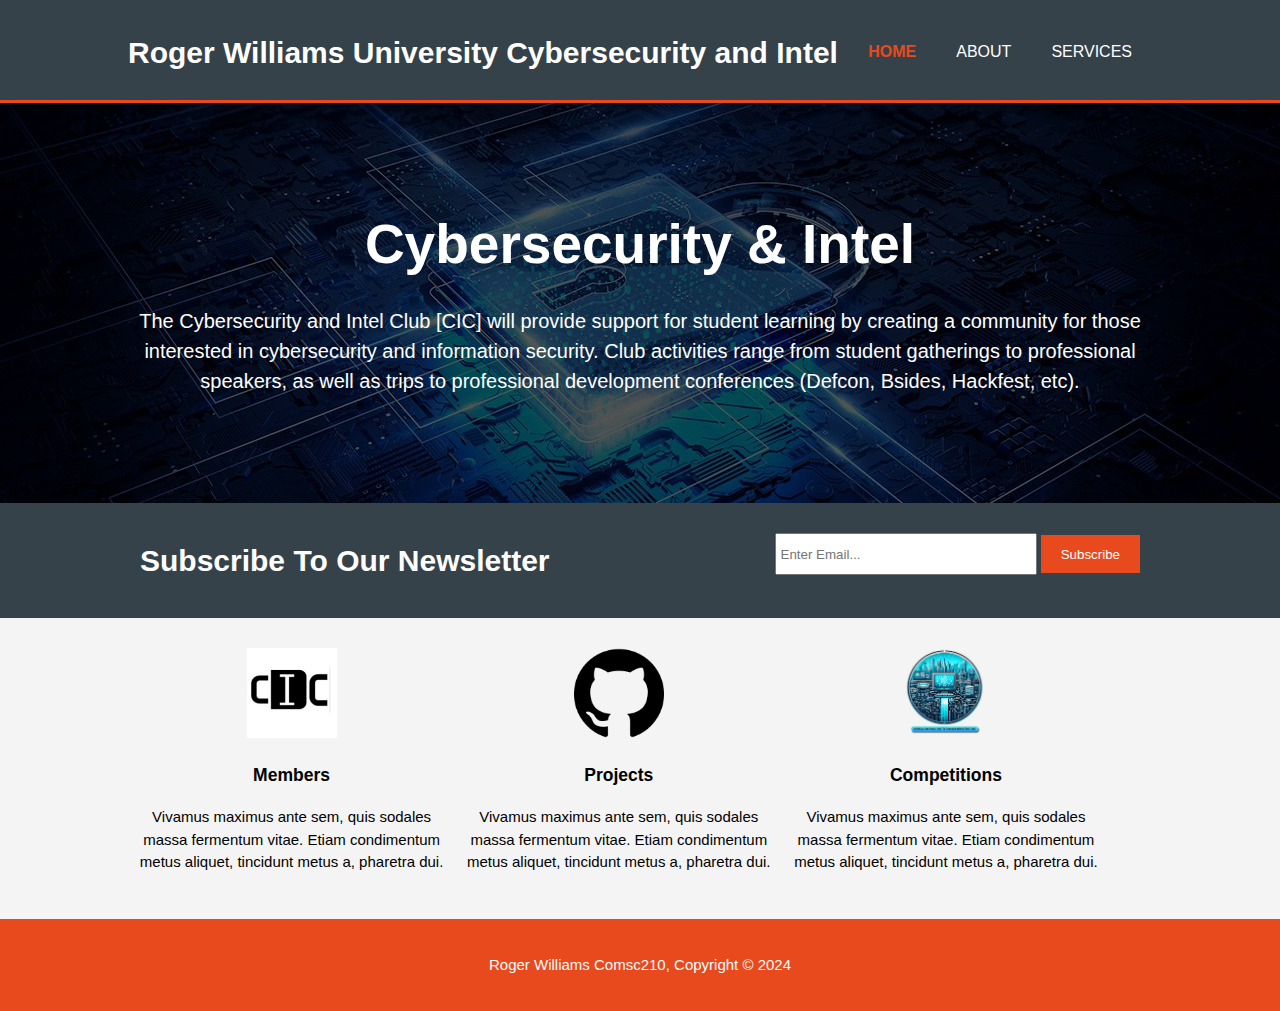
<file: index.html>
<!DOCTYPE html>
<html lang="en">
  <head>
    <meta charset="UTF-8">
    <meta name="viewport" content="width=device-width, initial-scale=1.0">
    <meta name="description" content="Affordable and proffesiponal web design">
    <meta name="keywords" content=""web design, affordable websites>
    <meta name="author" content="Drew">
    <title>CIC</title>
    <link rel="stylesheet" href="./css/style.css">
  </head>
  <body>
    <header>
        <div class="container">   
            <div id ="branding">
                <h1>Roger Williams University Cybersecurity and Intel</h1>   
            </div>
            <nav>
                <ul>
                    <li class="current"><a href="index.html">Home</a></li>
                    <li><a href="about.html">About</a></li>
                    <li><a href="services.html">Services</a></li>
                </ul>
            </nav>
            </div>
    </header>

    <section id="showcase">
        <div class="container">
            <h1>Cybersecurity & Intel</h1>
            <p>The Cybersecurity and Intel Club [CIC] will provide support for student learning by creating a community for those interested in cybersecurity and information security. Club activities range from student gatherings to professional speakers, as well as trips to professional development conferences (Defcon, Bsides, Hackfest, etc).</p>
        </div>
        </section>

        <section id="newsletter">
            <div class="container">
              <h1>Subscribe To Our Newsletter</h1>
              <form>
                <input type="email" placeholder="Enter Email...">
                <button type="submit" class="button_1">Subscribe</button>
              </form>
            </div>
          </section>

        <section id="boxes">
            <div class="container">
                <div class="box">
                    <img src="./img/cic_Logo.jpg">   
                    <h3>Members</h3>
                    <p>Vivamus maximus ante sem, quis sodales massa fermentum vitae. Etiam condimentum metus aliquet, tincidunt metus a, pharetra dui.</p>
                </div>
                <div class="box">
                    <img src="./img/gitthublogo.png">
                    <h3>Projects</h3>
                    <p>Vivamus maximus ante sem, quis sodales massa fermentum vitae. Etiam condimentum metus aliquet, tincidunt metus a, pharetra dui.</p>
                </div>
                <div class="box">
                    <img src="./img/neccdc2024logo.png">
                    <h3>Competitions</h3>
                    <p>Vivamus maximus ante sem, quis sodales massa fermentum vitae. Etiam condimentum metus aliquet, tincidunt metus a, pharetra dui.</p>
                </div>
            </div>
        </section>

        <footer>
            <p>Roger Williams Comsc210, Copyright &copy; 2024</p>
        </footer>

    </section>
  </body>
</html>
</file>
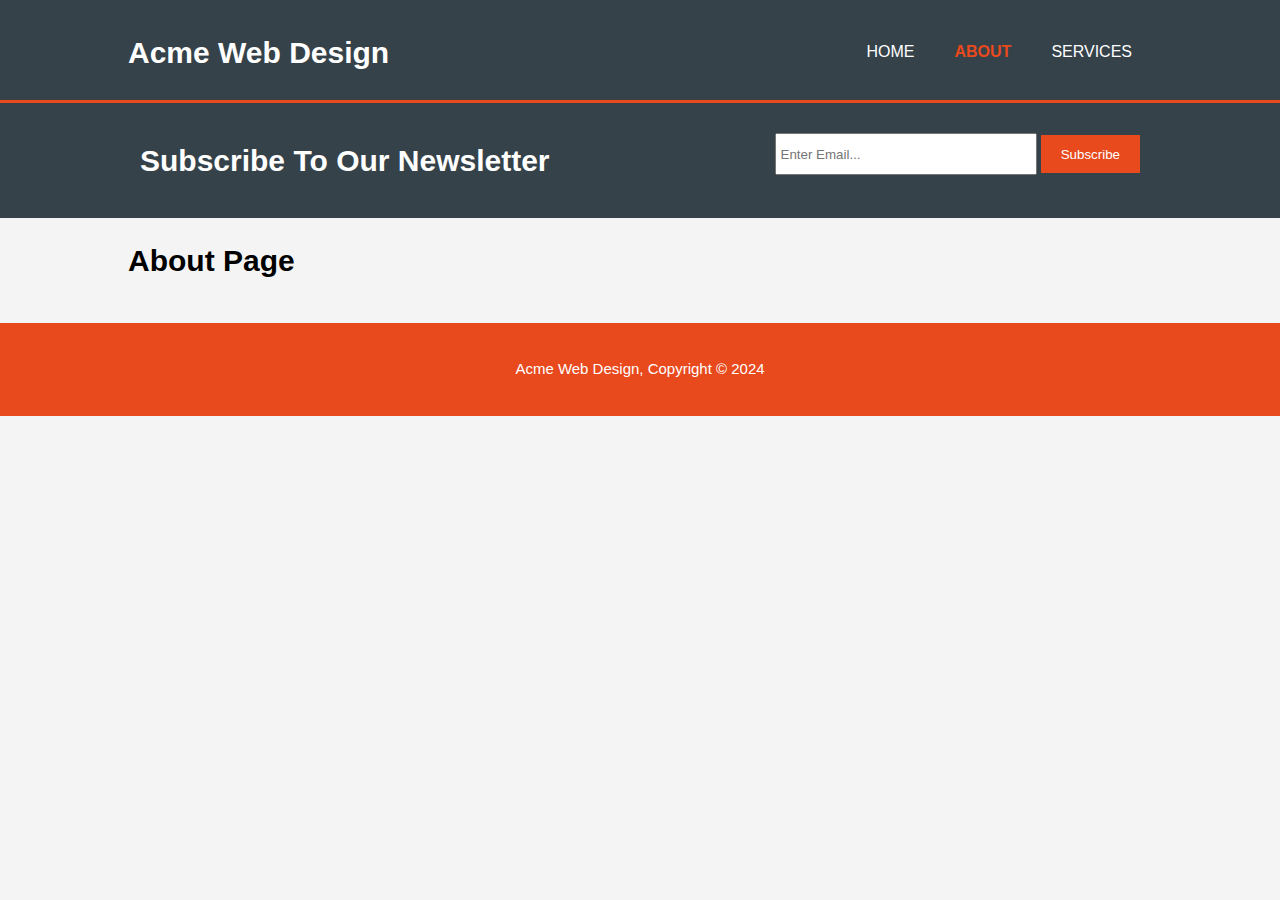
<file: about.html>
<!DOCTYPE html>
<html lang="en">
  <head>
    <meta charset="UTF-8">
    <meta name="viewport" content="width=device-width, initial-scale=1.0">
    <meta name="description" content="Affordable and proffesiponal web design">
    <meta name="keywords" content=""web design, affordable websites>
    <meta name="author" content="Drew">
    <title>Drews Website | About</title>
    <link rel="stylesheet" href="./css/style.css">
  </head>
  <body>
    <header>
        <div class="container">   
            <div id ="branding">
                <h1>Acme Web Design</h1>   
            </div>
            <nav>
                <ul>
                    <li><a href="index.html">Home</a></li>
                    <li class ="current"><a href="index.html">About</a></li>
                    <li><a href="index.html">Services</a></li>
                </ul>
            </nav>
            </div>
    </header>


        <section id="newsletter">
            <div class="container">
              <h1>Subscribe To Our Newsletter</h1>
              <form>
                <input type="email" placeholder="Enter Email...">
                <button type="submit" class="button_1">Subscribe</button>
              </form>
            </div>
          </section>

        <section id="main">
            <div class="container">
                <h1>About Page</h1>
            </div>
        </section>

        <footer>
            <p>Acme Web Design, Copyright &copy; 2024</p>
        </footer>

    </section>
  </body>
</html>
</file>
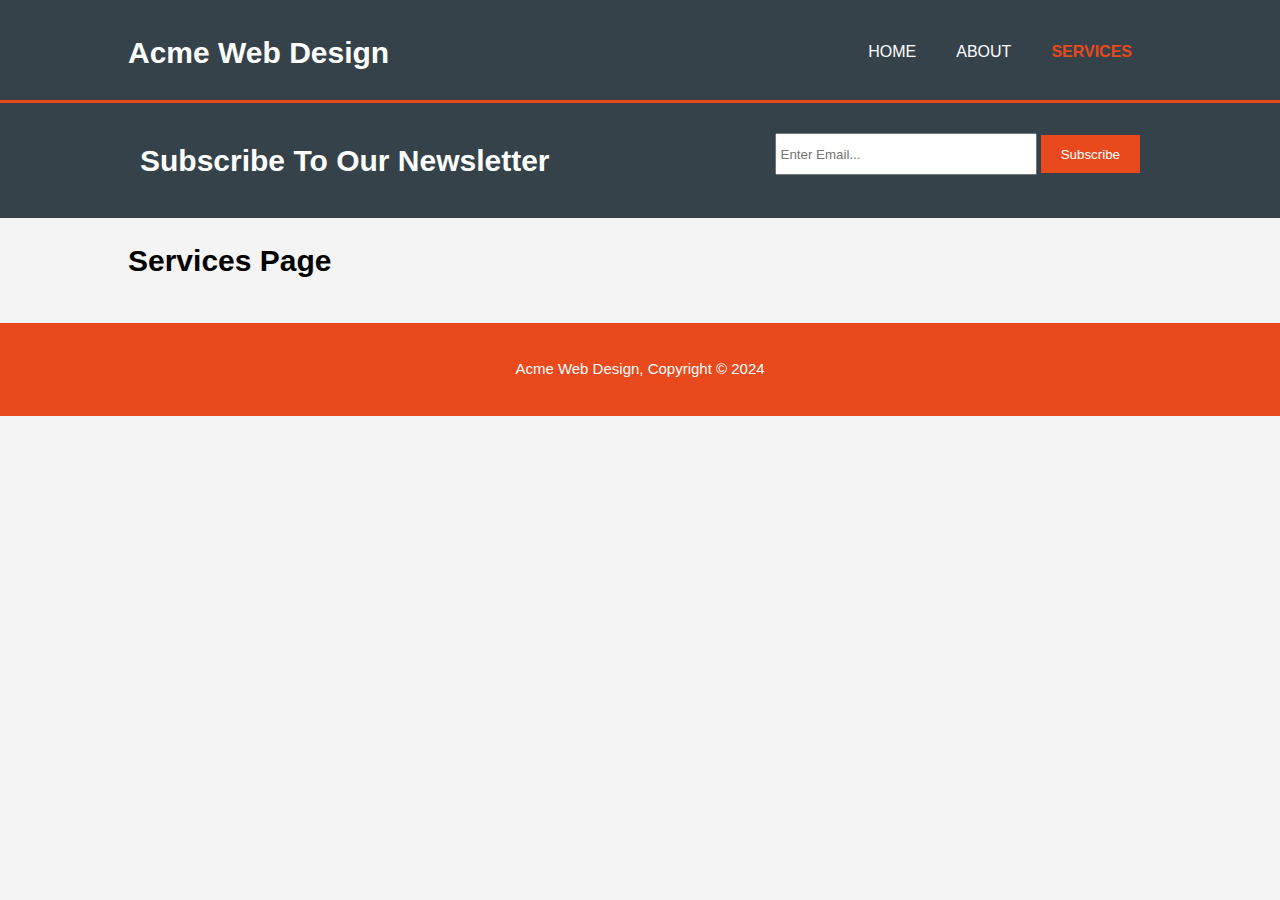
<file: services.html>
<!DOCTYPE html>
<html lang="en">
  <head>
    <meta charset="UTF-8">
    <meta name="viewport" content="width=device-width, initial-scale=1.0">
    <meta name="description" content="Affordable and proffesiponal web design">
    <meta name="keywords" content=""web design, affordable websites>
    <meta name="author" content="Drew">
    <title>Drews Website | About</title>
    <link rel="stylesheet" href="./css/style.css">
  </head>
  <body>
    <header>
        <div class="container">   
            <div id ="branding">
                <h1>Acme Web Design</h1>   
            </div>
            <nav>
                <ul>
                    <li><a href="index.html">Home</a></li>
                    <li><a href="index.html">About</a></li>
                    <li class ="current"><a href="index.html">Services</a></li>
                </ul>
            </nav>
            </div>
    </header>


        <section id="newsletter">
            <div class="container">
              <h1>Subscribe To Our Newsletter</h1>
              <form>
                <input type="email" placeholder="Enter Email...">
                <button type="submit" class="button_1">Subscribe</button>
              </form>
            </div>
          </section>

        <section id="main">
            <div class="container">
                <h1>Services Page</h1>
            </div>
        </section>

        <footer>
            <p>Acme Web Design, Copyright &copy; 2024</p>
        </footer>

    </section>
  </body>
</html>
</file>
<file: css/style.css>
body{
    font: 15px/1.5 Arial, Helvetica,sans-serif;
    padding:0;
    margin:0;
    background-color:#f4f4f4;
  }
  
.container{
    width:80%; 
    margin:auto;
    overflow:hidden;
  }

  ul{
      margin:0;
      padding:0;
  }

  .button_1{
    height: 38px;
    background:#e8491d;
    border:0;
    padding-left: 20px;
    padding-right: 20px;
    color: #ffffff;
  }

  /* Header **/
header{
    background:#35424a;
    color:#ffffff;
    padding-top:30px;
    min-height:70px;
    border-bottom:#e8491d 3px solid;
  }
  

  header a{
    color:#ffffff;
    text-decoration:none;
    text-transform: uppercase;
    font-size:16px;
  }
  

  header li{
    float:left;
    display:inline;
    padding: 0 20px 0 20px;
  }
  
  /*  
  Notice the use of the # because the branding component has an id 
  */

  header #branding{
    float:left;
  }
  
  header #branding h1{
    margin:0;
  }
  
  header nav{
    float:right;
    margin-top:10px;
  }

  header .highlight, header .current a{
    color:#e8491d;
    font-weight:bold;
  }

  
  header a:hover{
    color:#cccccc;
    font-weight:bold;
  }
  
  /* Showcase */
  #showcase{
    min-height:400px;
    background:url('../img/backgroundimage.jpg') center/cover;
    text-align:center;
    color:#ffffff;
    
  }

  #showcase h1{
    margin-top:100px;
    font-size:55px;
    margin-bottom:10px;
  }
  
  #showcase p{
    font-size:20px;
  }

  /* NewsLetter */
  #newsletter{
    padding: 15px;
    color:#ffffff;
    background: #35424a;
  }

  #newsletter h1{
    float:left;
  }

  #newsletter form{
    float:right;
    margin-top: 15px;
  }

  #newsletter input[type="email"]{
    padding: 4px;
    height: 30px;
    width: 250px;
  }

  /* Boxes */
  #boxes{
    margin-top: 20px;
  }

  #boxes .box{
    float:left;
    width:30%;
    padding: 10px;
    text-align: center;
  }

  #boxes .box img{
    width: 90px;
  }

  footer{
    padding: 20px;
    margin-top: 20px;
    color: #ffffff;
    background-color: #e8491d;
    text-align: center;
  }
</file>
